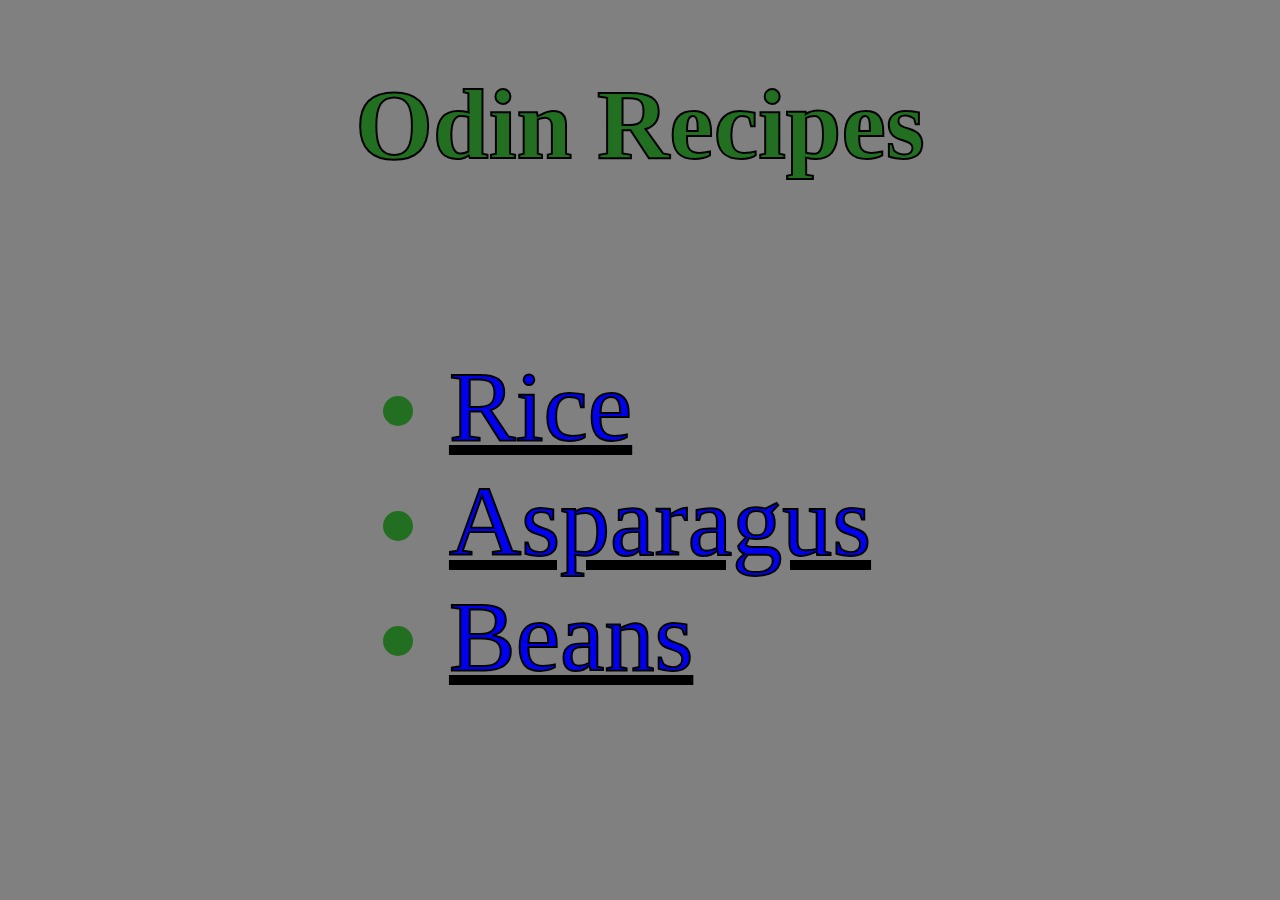
<file: index.html>
<!DOCTYPE html>

<html lang="en">
    <head>
        <meta charset="UTF-8">
        <title>Odin Recipes</title>
        <link href="css/styles.css" rel="stylesheet">
    </head>

    <body>
        <h1 class="text">Odin Recipes</h1>
        <div class="text">
            <ul class="list">
                <li><a href="./recipes/rice.html">Rice</a></li>
                <li><a href="./recipes/asparagus.html">Asparagus</a></li>
                <li><a href="./recipes/beans.html">Beans</a></li>
            </ul>
        </div>
    </body>
</html>
</file>
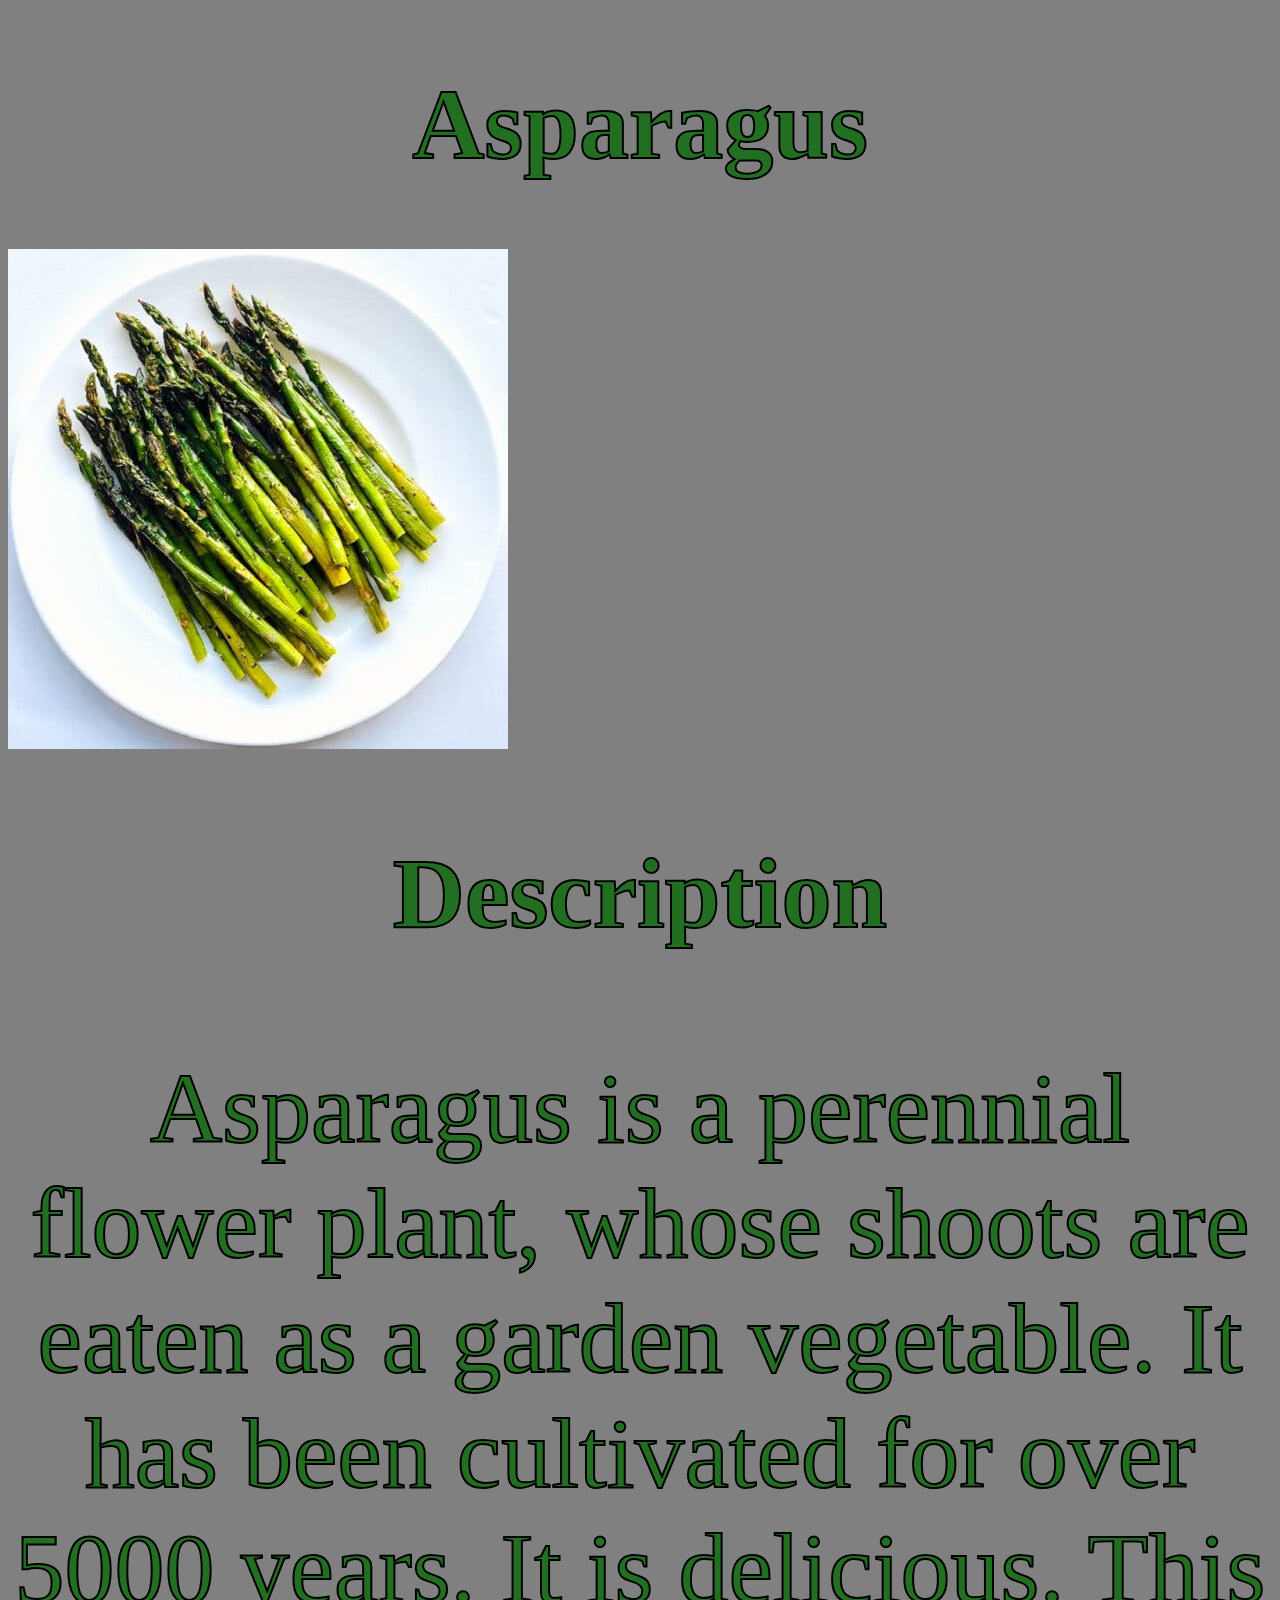
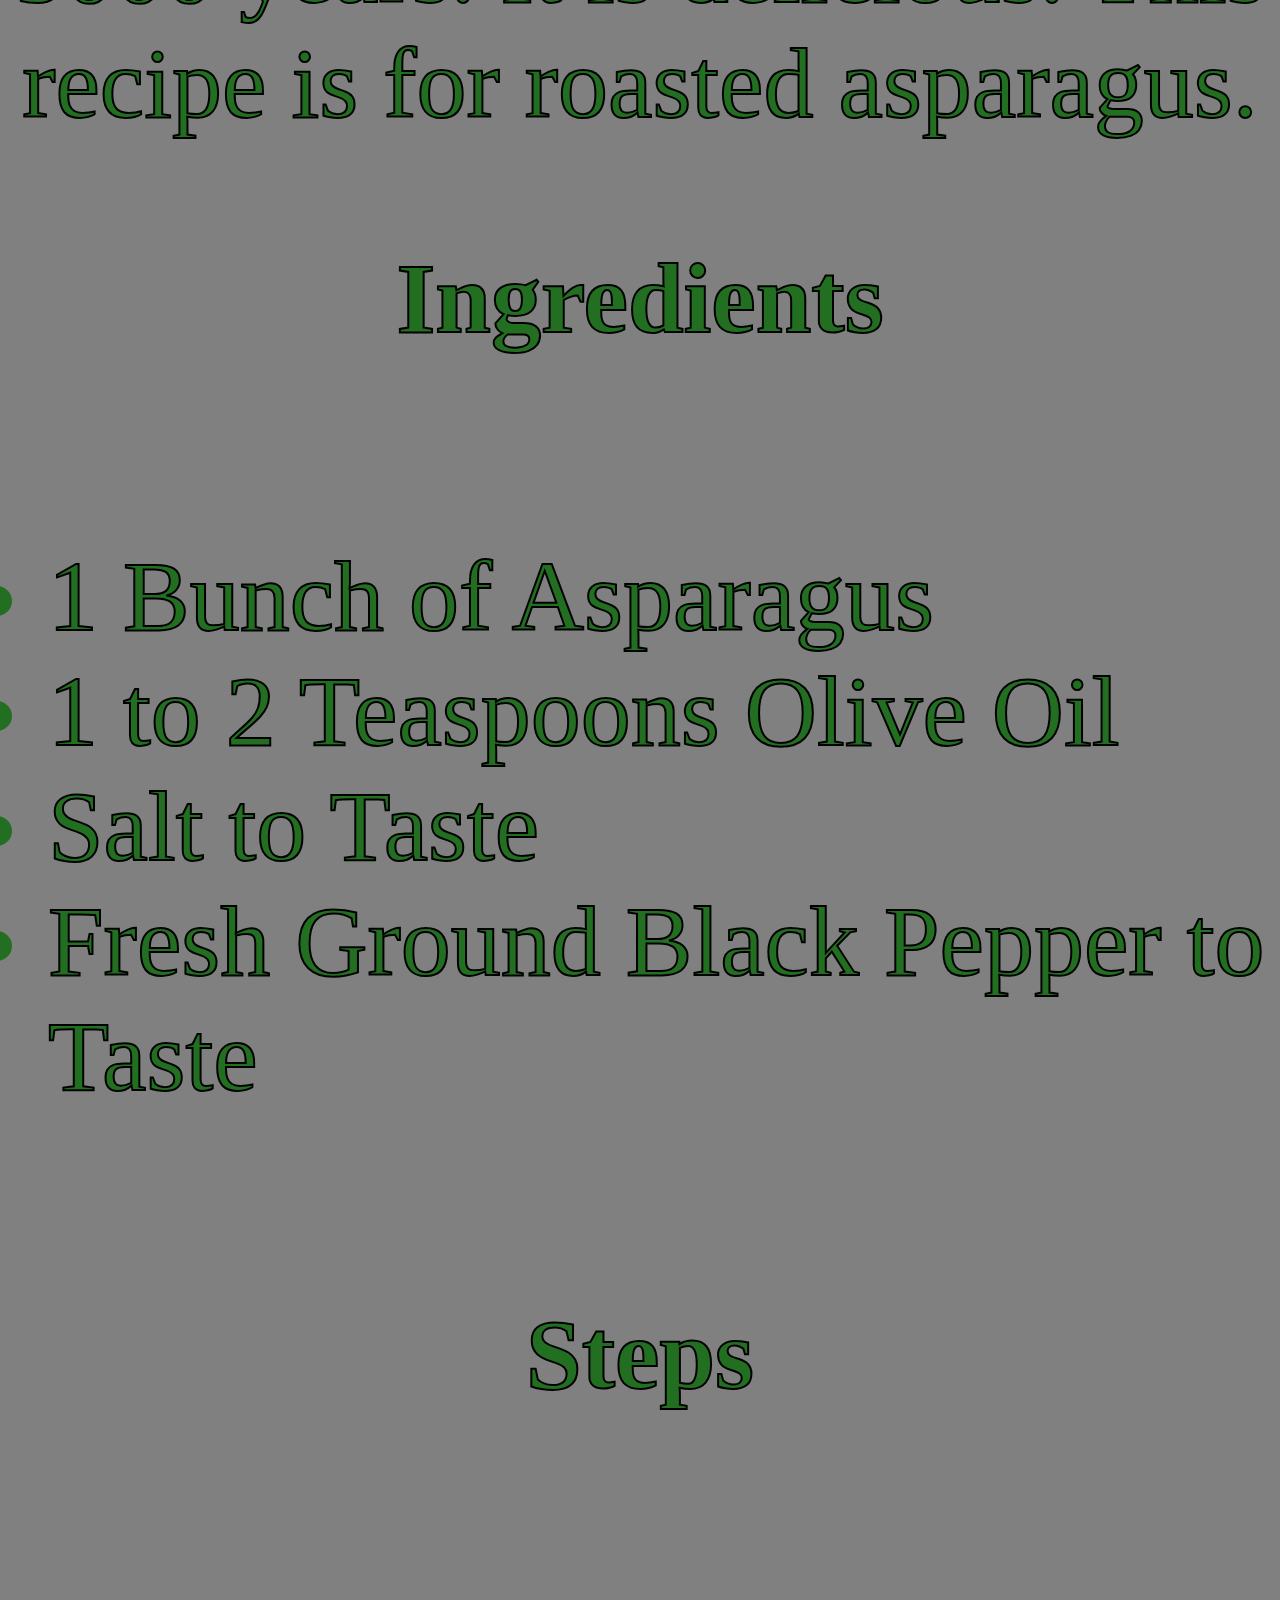
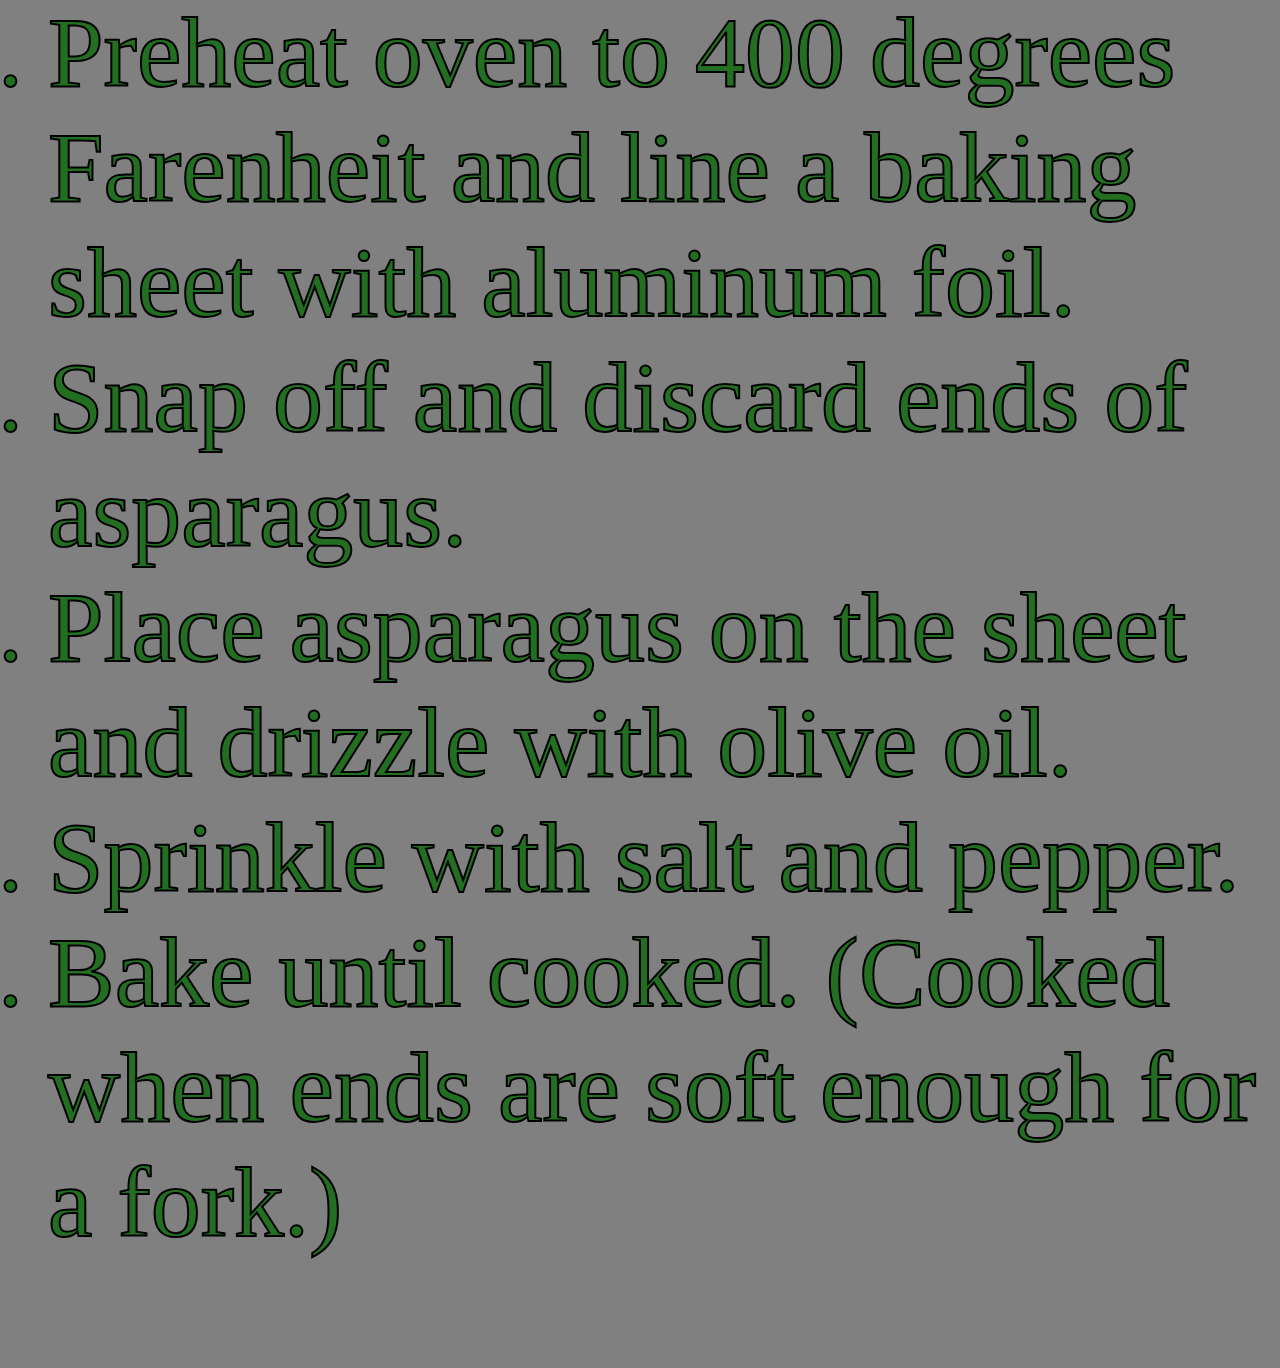
<file: recipes/asparagus.html>
<!DOCTYPE html>

<html lang="en">
    <head>
        <meta charset="UTF-8">
        <title>Asparagus</title>
        <link href="../css/styles.css" rel="stylesheet">
    </head>

    <body>
        <h1 class="text">Asparagus</h1>
        <img src="../images/asparagus.jpg" alt="Cooked asparagus on a plate.">

        <h2 class="text">Description</h2>
        <p class="text">Asparagus is a perennial flower plant, whose shoots are eaten as a garden vegetable. It has been cultivated for over 5000 years. It is delicious. This recipe is for roasted asparagus.</p>

        <h2 class="text">Ingredients</h2>
        <div class="text">  
            <ul class="list">
                <li>1 Bunch of Asparagus</li>
                <li>1 to 2 Teaspoons Olive Oil</li>
                <li>Salt to Taste</li>
                <li>Fresh Ground Black Pepper to Taste</li>        
            </ul>
        </div>

        <h2 class="text">Steps</h2>
        <div class="text">
            <ol class="list">
                <li>Preheat oven to 400 degrees Farenheit and line a baking sheet with aluminum foil.</li>
                <li>Snap off and discard ends of asparagus.</li>
                <li>Place asparagus on the sheet and drizzle with olive oil.</li>
                <li>Sprinkle with salt and pepper.</li>
                <li>Bake until cooked. (Cooked when ends are soft enough for a fork.)</li>
            </ol>
        </div>


    </body>
</html>
</file>
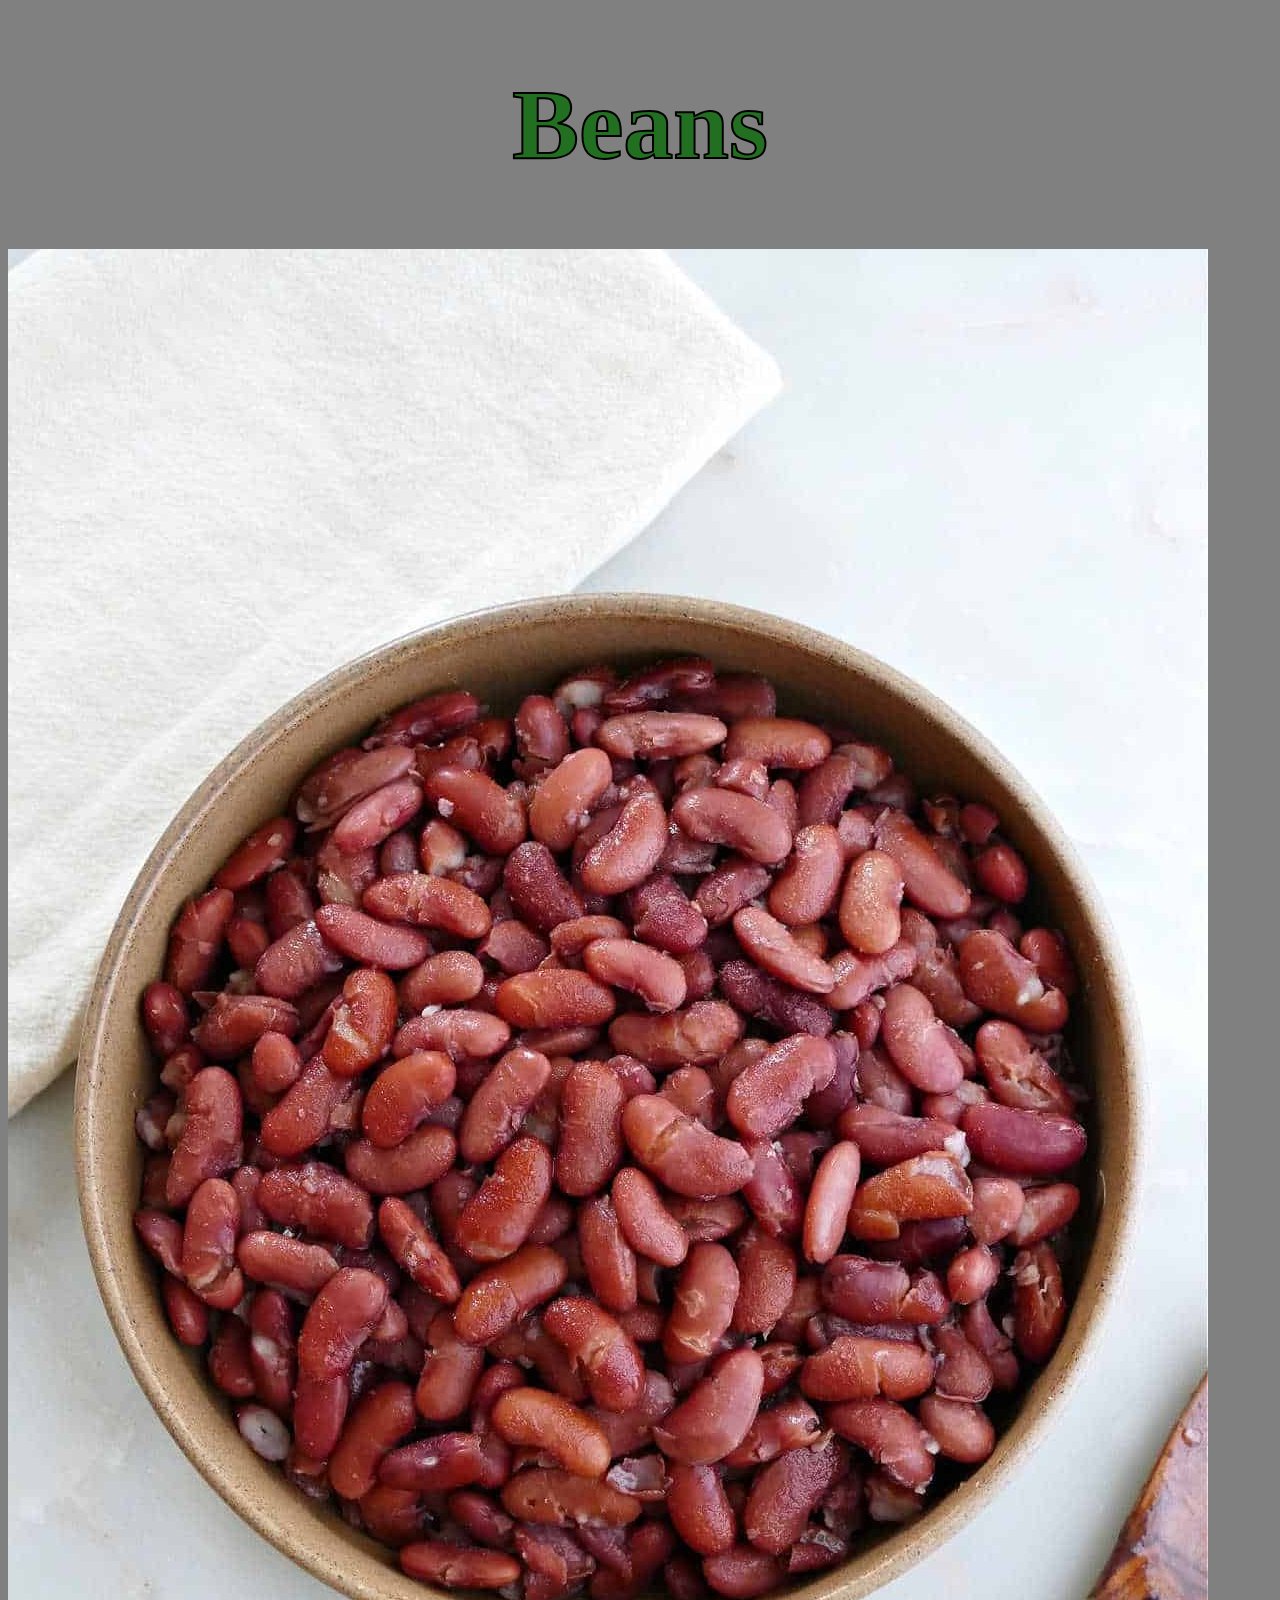
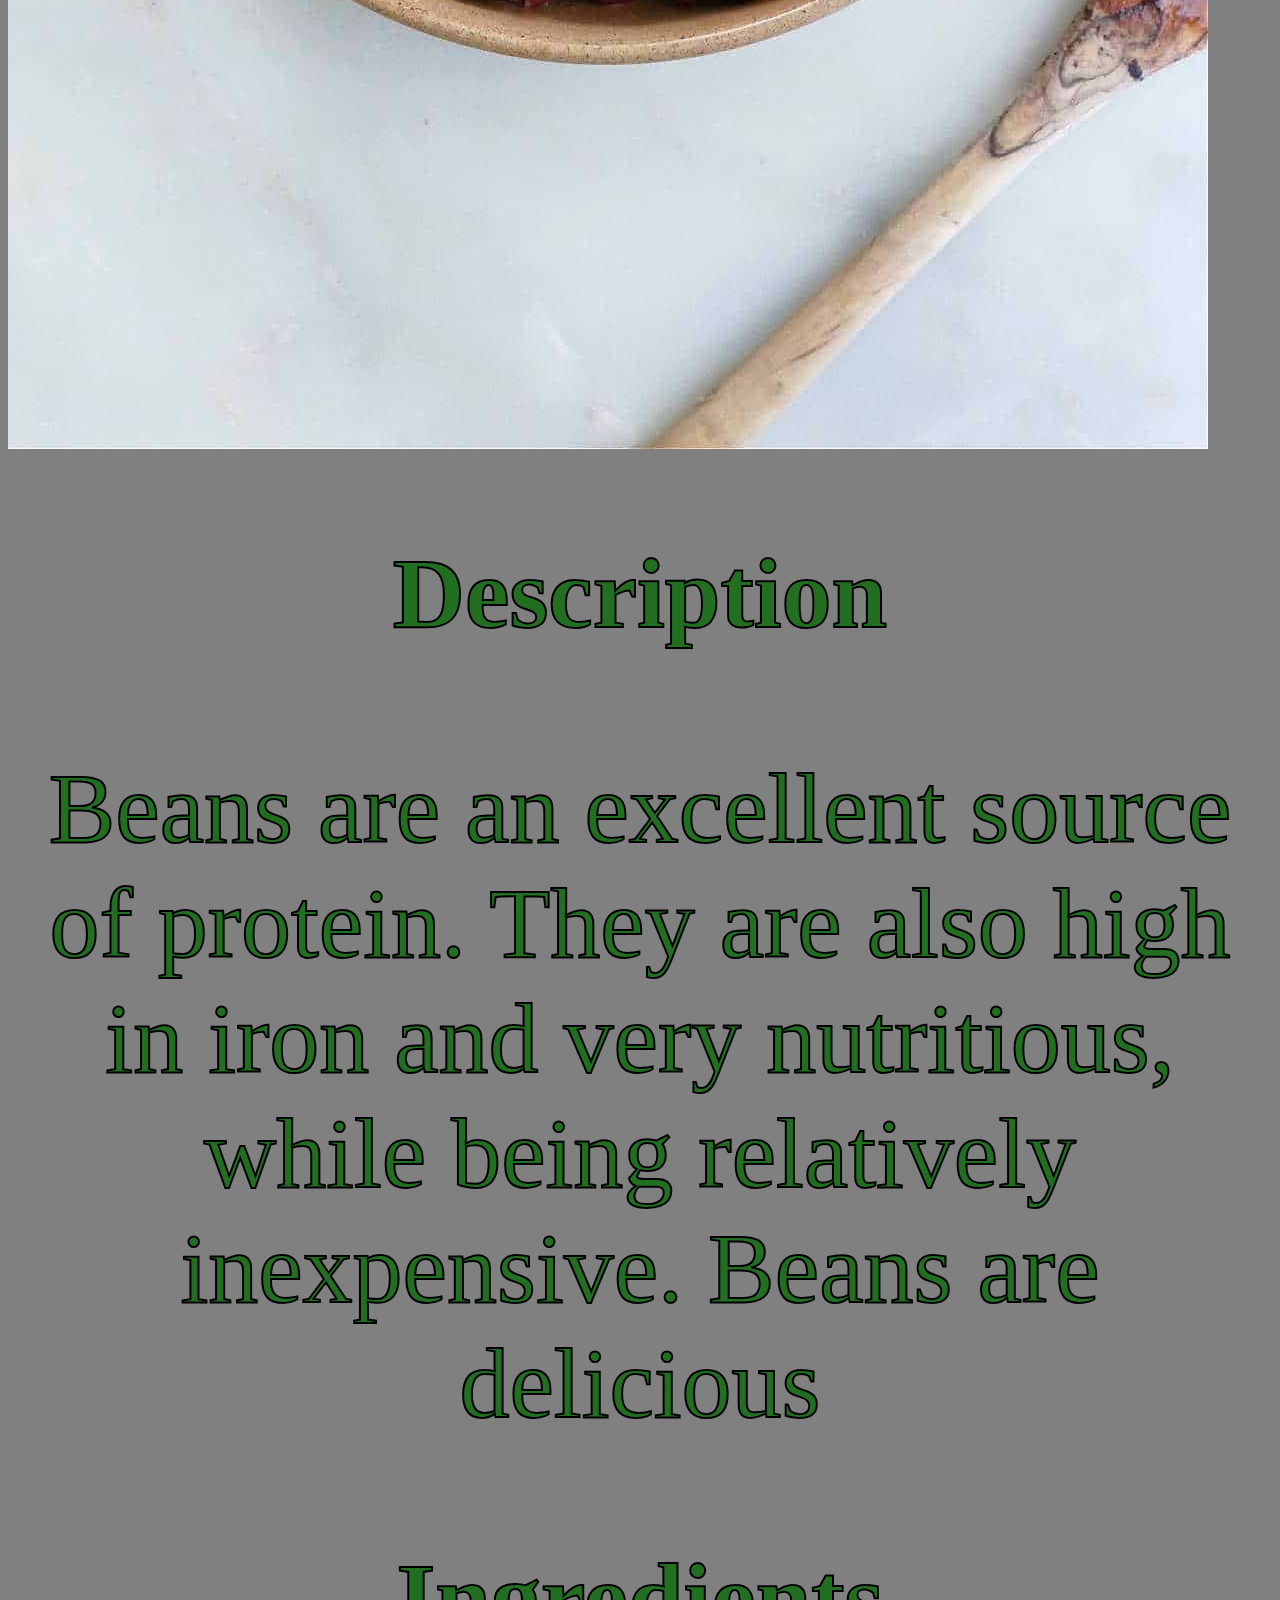
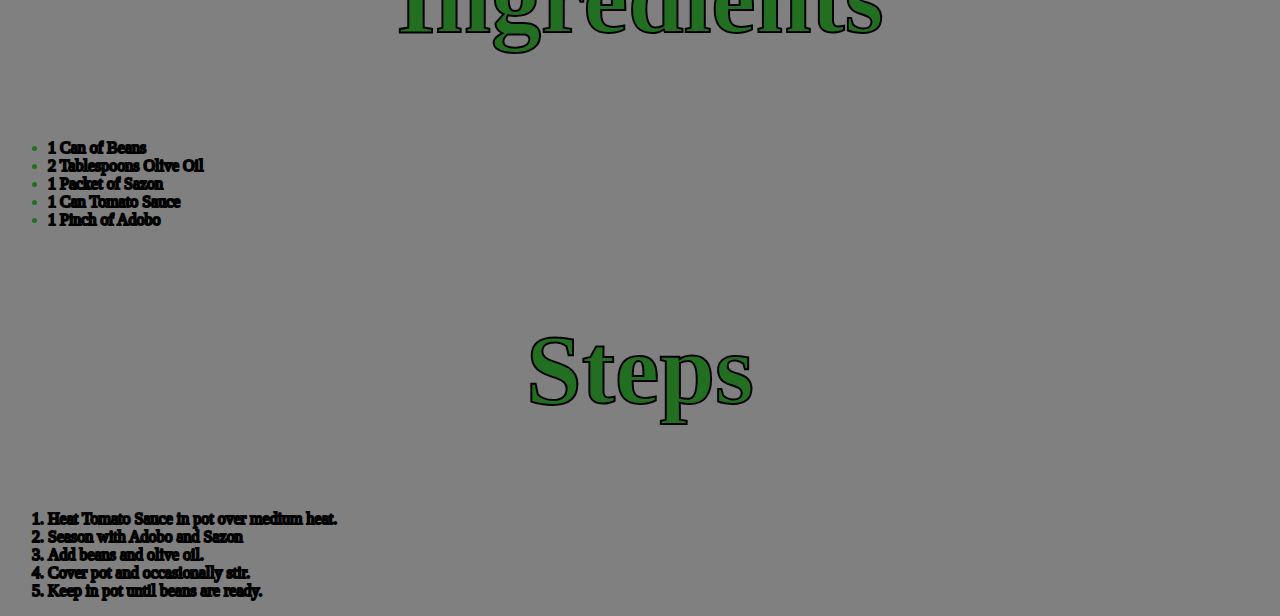
<file: recipes/beans.html>
<!DOCTYPE html>

<html lang="en">
    <head>
        <meta charset="UTF-8">
        <title>Beans</title>
        <link href="../css/styles.css" rel="stylesheet">
    </head>

    <body>
        <h1 class="text">Beans</h1>
        <img src="../images/beans.jpg" alt="A bowl of cooked beans.">

        <h2 class="text">Description</h2>
        <p class="text">Beans are an excellent source of protein. They are also high in iron and very nutritious, while being relatively inexpensive. Beans are delicious</p>

        <h2 class="text">Ingredients</h2>
        <ul>
            <li>1 Can of Beans</li>
            <li>2 Tablespoons Olive Oil</li>
            <li>1 Packet of Sazon</li>
            <li>1 Can Tomato Sauce </li>
            <li>1 Pinch of Adobo</li>        
        </ul>

        <h2 class="text">Steps</h2>
        <ol>
            <li>Heat Tomato Sauce in pot over medium heat.</li>
            <li>Season with Adobo and Sazon</li>
            <li>Add beans and olive oil.</li>
            <li>Cover pot and occasionally stir.</li>
            <li>Keep in pot until beans are ready.</li>
        </ol>
    </body>
</html>
</file>
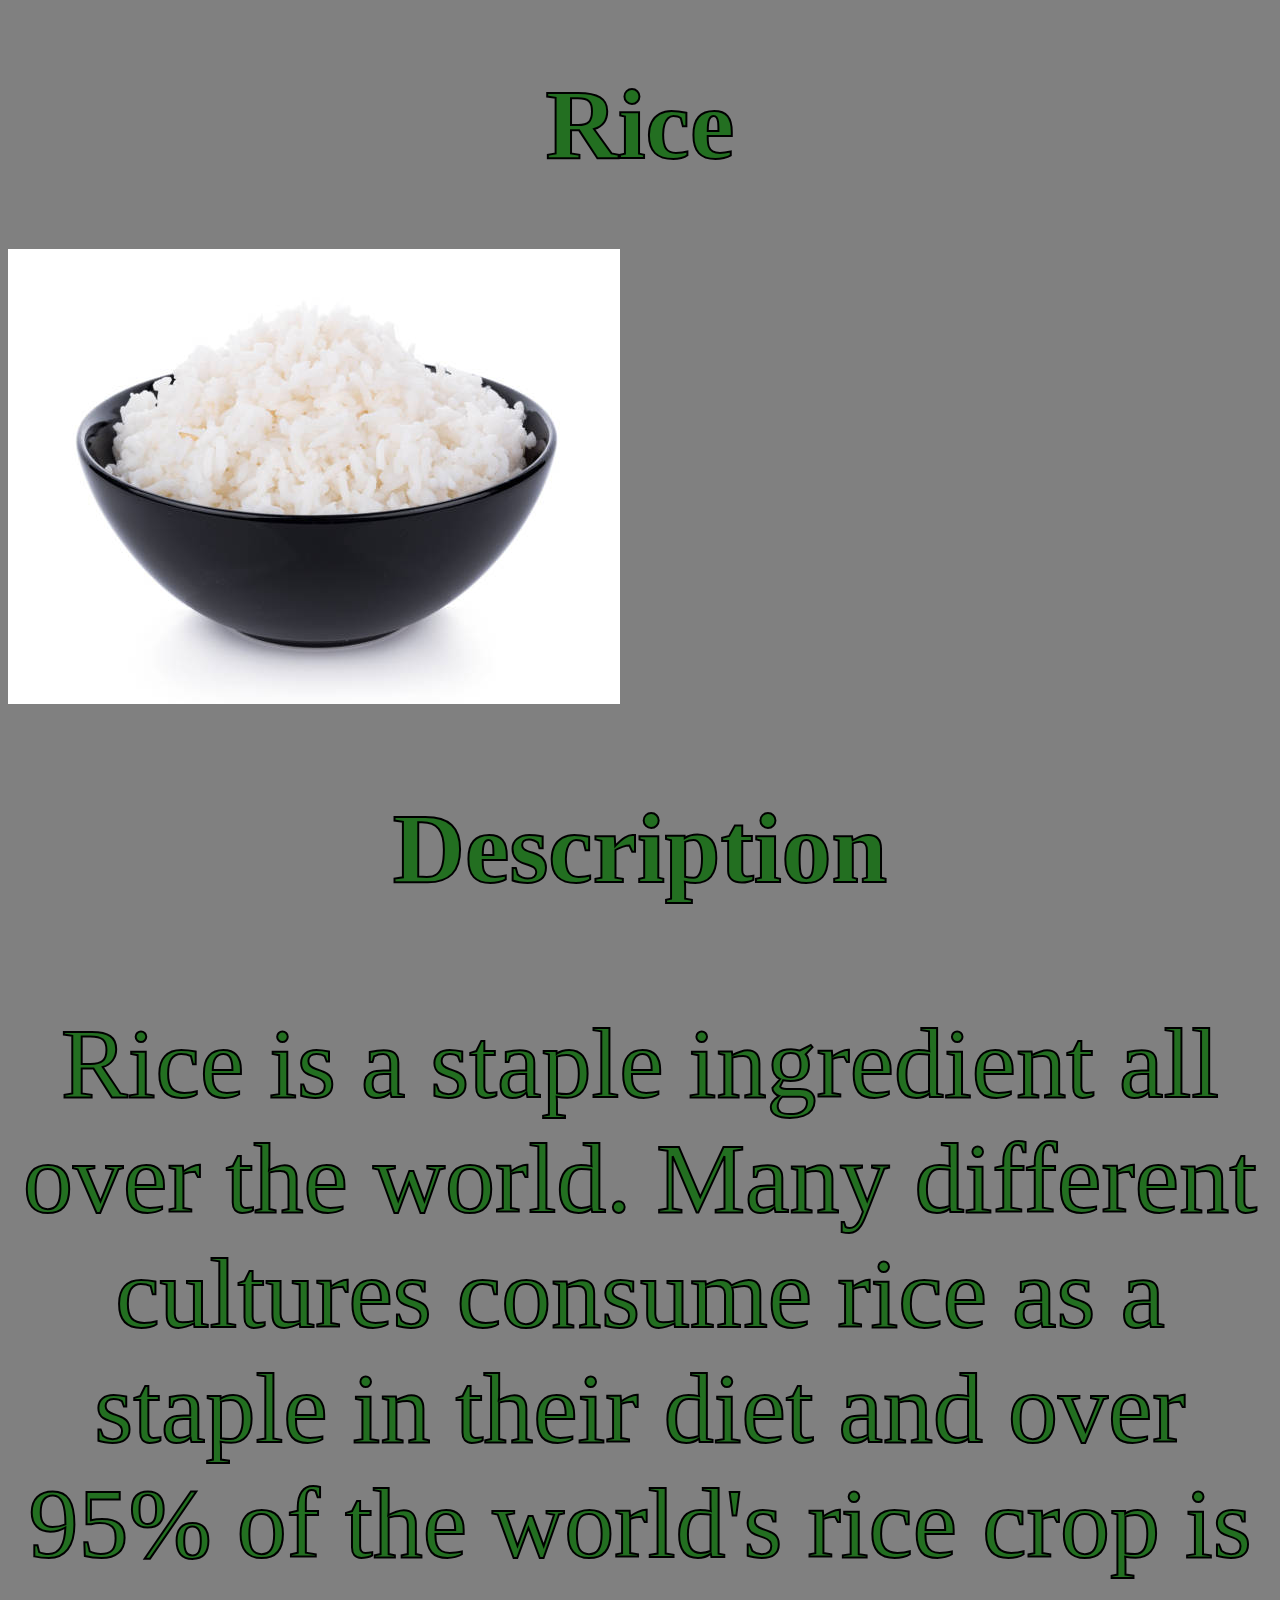
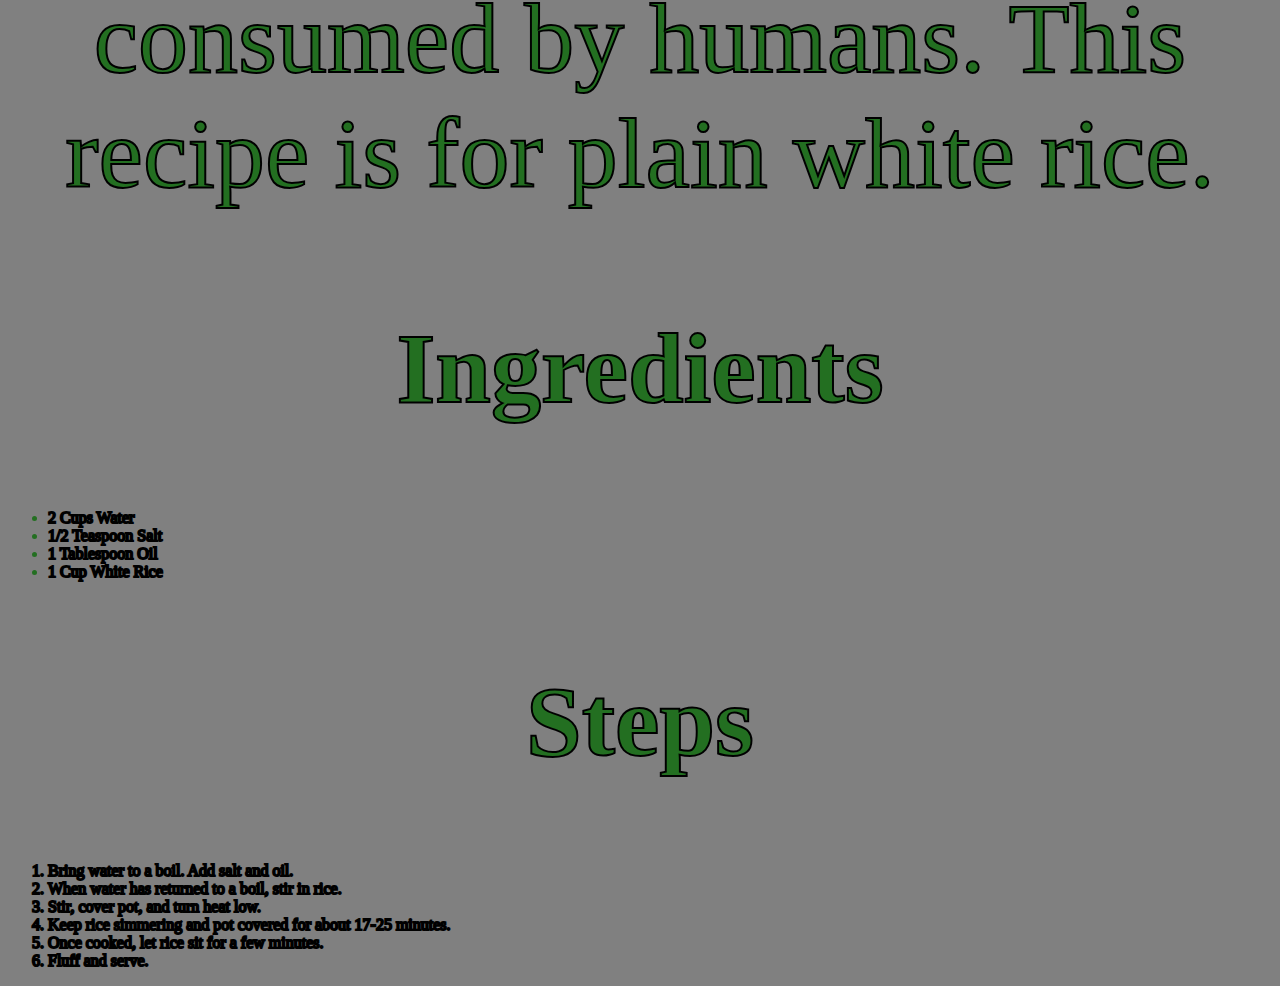
<file: recipes/rice.html>
<!DOCTYPE html>

<html lang="en">
    <head>
        <meta charset="UTF-8">
        <title>Rice</title>
        <link href="../css/styles.css" rel="stylesheet">
    </head>

    <body>
        <h1 class="text">Rice</h1>
        <img src="../images/rice.jpg" alt="A bowl of white rice.">
        
        <h2 class="text">Description</h2>
        <p class="text">Rice is a staple ingredient all over the world. Many different cultures consume rice as a staple in their diet and over 95% of the world's rice crop is consumed by humans. This recipe is for plain white rice. </p>

        <h2 class="text">Ingredients</h2>
        <ul>
            <li>2 Cups Water</li>
            <li>1/2 Teaspoon Salt</li>
            <li>1 Tablespoon Oil</li>
            <li>1 Cup White Rice</li>
        </ul>

        <h2 class="text">Steps</h2>
        <ol>
            <li>Bring water to a boil. Add salt and oil.</li>
            <li>When water has returned to a boil, stir in rice.</li>
            <li>Stir, cover pot, and turn heat low.</li>
            <li>Keep rice simmering and pot covered for about 17-25 minutes.</li>
            <li>Once cooked, let rice sit for a few minutes.</li>
            <li>Fluff and serve.</li>
        </ol>

        
    </body>
</html>
</file>
<file: css/styles.css>
body {
    font-family: 'Times New Roman', Times, serif;
    background-color: rgb(128, 128, 128);
    color: #236F21;
    -webkit-text-stroke-width: 2px;
    -webkit-text-stroke-color: black;
}

.text {
    text-align: center;
    font-size: 100px;
}

.list {
    display: inline-block;
    text-align: left;
}
</file>
